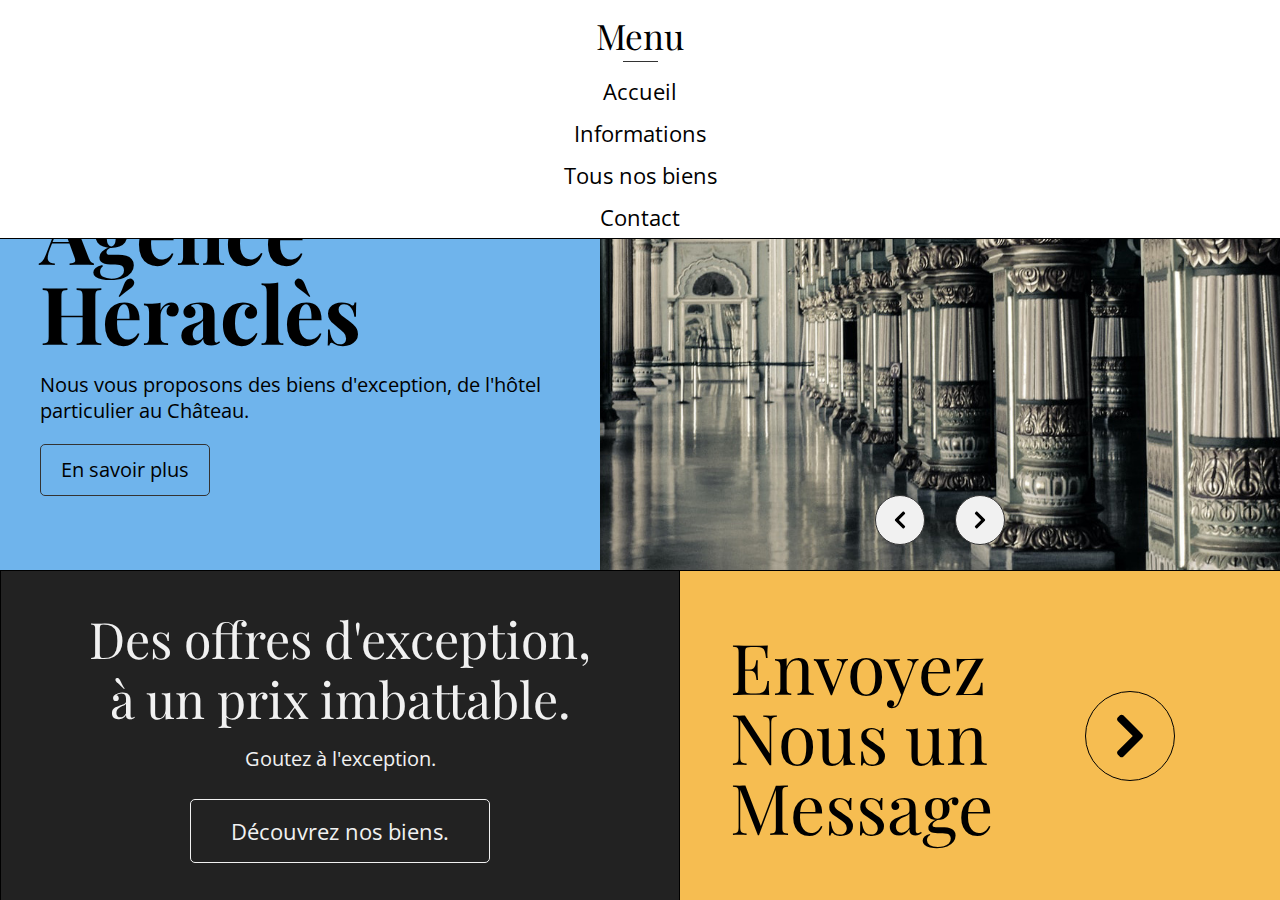
<file: index.html>
<!DOCTYPE html>
<html lang="fr">
    <head>
        <meta charset="UTF-8" />
        <meta name="viewport" content="width=device-width, initial-scale=1.0" />
        <link rel="stylesheet" href="styles/reset.css" />
        <link rel="stylesheet" href="styles/style.css" />
        <link rel="preconnect" href="https://fonts.gstatic.com" />
        <link rel="apple-touch-icon" sizes="120x120" href="favicon/apple-touch-icon.png" />
        <link rel="icon" type="image/png" sizes="32x32" href="favicon/favicon-32x32.png" />
        <link rel="icon" type="image/png" sizes="16x16" href="favicon/favicon-16x16.png" />
        <link rel="manifest" href="favicon/site.webmanifest" />
        <meta name="msapplication-TileColor" content="#da532c" />
        <meta name="theme-color" content="#ffffff" />
        <link href="https://fonts.googleapis.com/css2?family=Open+Sans&family=Playfair+Display&display=swap" rel="stylesheet" />
        <title>Agence Immo - CSS GRID -</title>
    </head>
    <body>
        <div class="grille-accueil">
            <div class="menu">
                <h2 class="titre-menu">Menu</h2>
                <ul class="liste-menu">
                    <li class="item-nav"><a href="/">Accueil</a></li>
                    <li class="item-nav">
                        <a href="informations.html">Informations</a>
                    </li>
                    <li class="item-nav">
                        <a href="portfolio.html">Tous nos biens</a>
                    </li>
                    <li class="item-nav">
                        <a href="contact.html">Contact</a>
                    </li>
                </ul>
            </div>

            <div class="presentation">
                <img src="ressources/logo-grec.svg" alt="Temple grec" />
                <h1>Agence Héraclès</h1>
                <p>Nous vous proposons des biens d'exception, de l'hôtel particulier au Château.</p>
                <a href="./informations.html">En savoir plus</a>
            </div>

            <div class="slider">
                <div class="container-slides">
                    <img src="ressources/img1Slide.jpg" class="active" />
                    <img src="ressources/img2Slide.jpg" />
                    <img src="ressources/img3Slide.jpg" />
                </div>
                <div class="container-btn">
                    <div class="btn-nav left">
                        <img src="ressources/chevron-gauche.svg" alt="chevron gauche" />
                    </div>
                    <div class="btn-nav right">
                        <img src="ressources/chevron-droit.svg" alt="chevron droite" />
                    </div>
                </div>
            </div>

            <div class="choix">
                <h2 class="titre-choix">Des offres d'exception,<br />à un prix imbattable.</h2>
                <p>Goutez à l'exception.</p>
                <a href="./portfolio.html" class="go-galerie">Découvrez nos biens.</a>
                <div class="cont-medias">
                    <div class="media">
                        <a href="#"><img src="ressources/instagram.svg" alt="instagram" /></a>
                    </div>
                    <div class="media">
                        <a href="#"><img src="ressources/twitter.svg" alt="twitter" /></a>
                    </div>
                    <div class="media">
                        <a href="#"><img src="ressources/facebook.svg" alt="facebook" /></a>
                    </div>
                </div>
            </div>

            <div class="contact">
                <h3>
                    Envoyez <br />
                    Nous un <br />
                    Message
                </h3>
                <a href="./contact.html" class="go-contact"> <img src="ressources/chevron-droit.svg" alt="chevron droit " /></a>
            </div>
        </div>
        <script src="script/app.js"></script>
    </body>
</html>
</file>
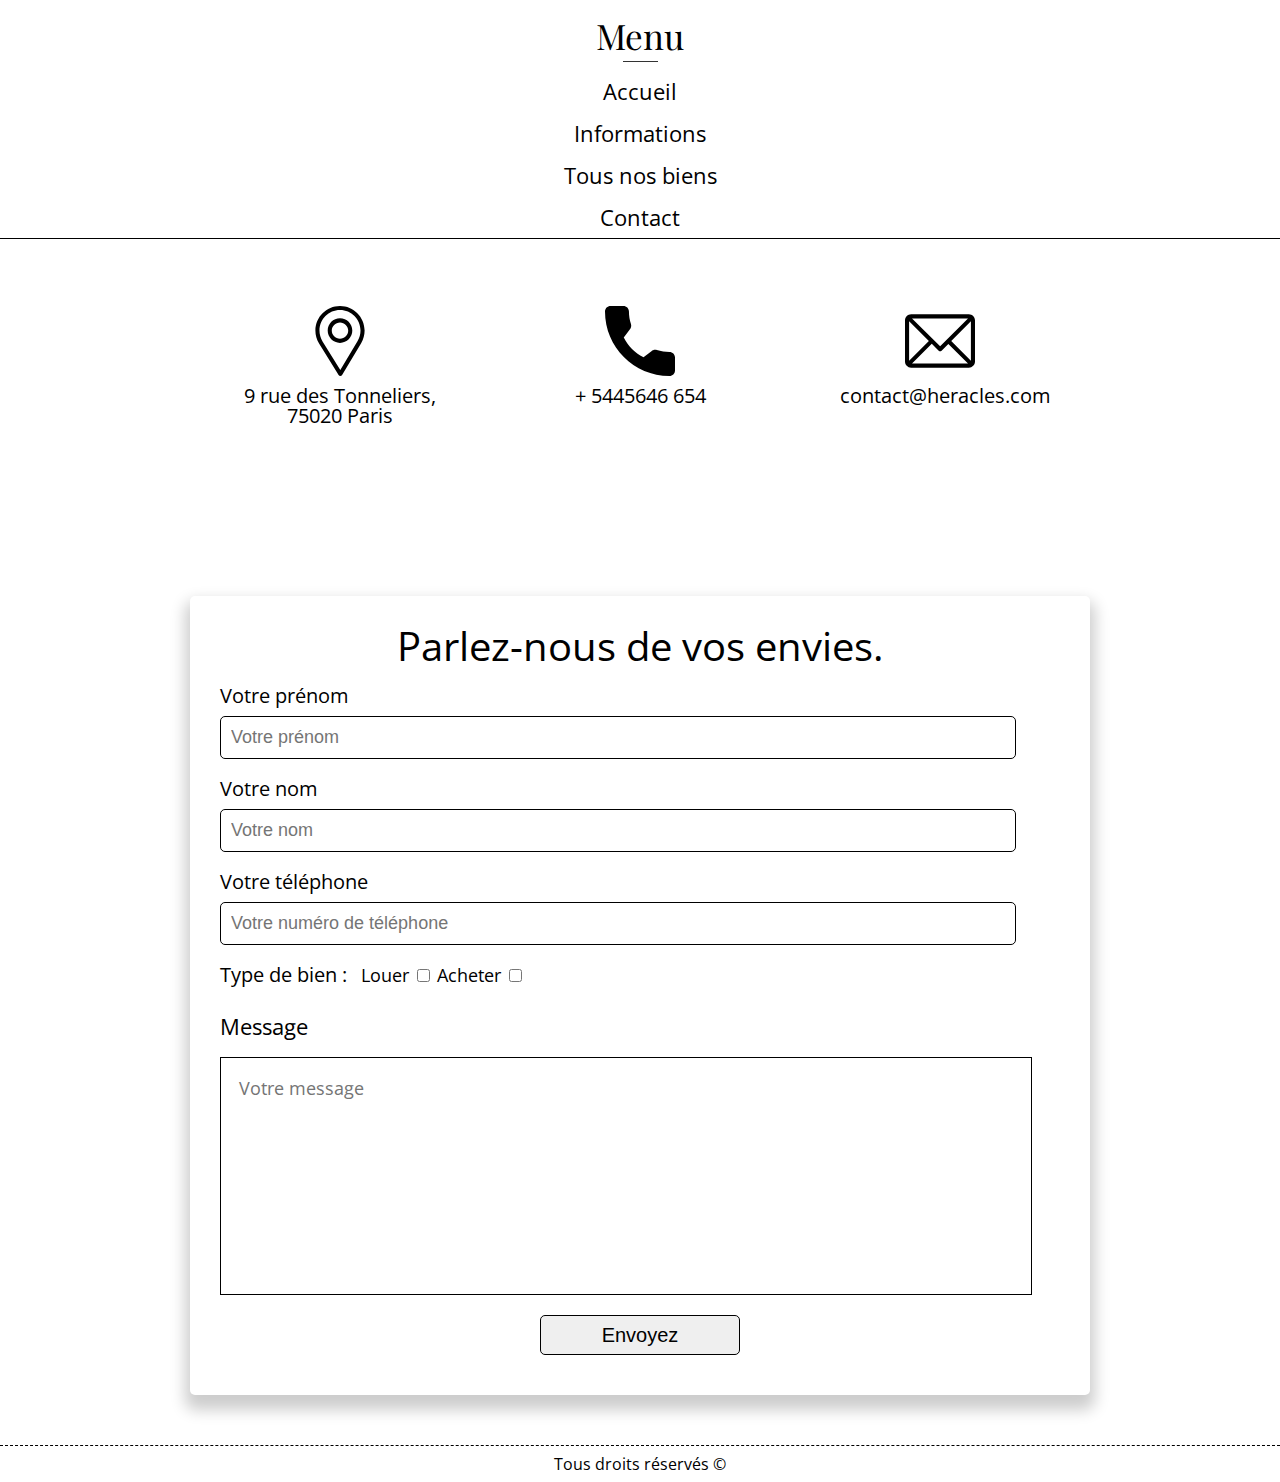
<file: contact.html>
<!DOCTYPE html>
<html lang="fr">
    <head>
        <meta charset="UTF-8" />
        <meta name="viewport" content="width=device-width, initial-scale=1.0" />
        <link rel="stylesheet" href="styles/reset.css" />
        <link rel="stylesheet" href="styles/style.css" />
        <link rel="stylesheet" href="styles/contact.css" />
        <link rel="pr45econnect" href="https://fonts.gstatic.com" />
        <link rel="apple-touch-icon" sizes="120x120" href="favicon/apple-touch-icon.png" />
        <link rel="icon" type="image/png" sizes="32x32" href="favicon/favicon-32x32.png" />
        <link rel="icon" type="image/png" sizes="16x16" href="favicon/favicon-16x16.png" />
        <link rel="manifest" href="favicon/site.webmanifest" />
        <meta name="msapplication-TileColor" content="#da532c" />
        <meta name="theme-color" content="#ffffff" />
        <link href="https://fonts.googleapis.com/css2?family=Open+Sans&family=Playfair+Display&display=swap" rel="stylesheet" />
        <title>Agence Immo - CSS GRID -</title>
    </head>
    <body>
        <div class="menu">
            <h2 class="titre-menu">Menu</h2>
            <ul class="liste-menu">
                <li class="item-nav"><a href="/">Accueil</a></li>
                <li class="item-nav">
                    <a href="informations.html">Informations</a>
                </li>
                <li class="item-nav">
                    <a href="portfolio.html">Tous nos biens</a>
                </li>
                <li class="item-nav">
                    <a href="contact.html">Contact</a>
                </li>
            </ul>
        </div>

        <h1 class="titre-contact">Entrons en contact !</h1>

        <p class="contact-sous-titre">Contactez-nous par mail, par téléphone ou par la poste</p>

        <div class="trois-contact">
            <div class="box">
                <img src="ressources/placeholder.svg" alt="localisation" />
                <span>9 rue des Tonneliers, 75020 Paris</span>
            </div>
            <div class="box">
                <img src="ressources/phone-call.svg" alt="notre numéro de téléphone" />
                <span>+ 5445646 654</span>
            </div>
            <div class="box">
                <img src="ressources/email.svg" alt="notre email" />
                <span>contact@heracles.com</span>
            </div>
        </div>
        <form>
            <h2>Parlez-nous de vos envies.</h2>

            <label for="prenom" class="label-input">Votre prénom</label>
            <input type="text" id="prenom" placeholder="Votre prénom" />

            <label for="nom" class="label-input">Votre nom</label>
            <input type="text" id="nom" placeholder="Votre nom" />

            <label for="telephone" class="label-input">Votre téléphone</label>
            <input type="number" id="telephone" placeholder="Votre numéro de téléphone" />

            <p class="titre-check">Type de bien :</p>
            <div class="groupe-check">
                <label for="louer" class="labels-check">Louer</label>
                <input type="checkbox" id="louer" name="louer" />
            </div>
            <div class="groupe-check">
                <label for="Acheter" class="labels-check">Acheter</label>
                <input type="checkbox" id="Acheter" name="Acheter" />
            </div>

            <label for="txt">Message</label>
            <textarea id="txt" placeholder="Votre message"></textarea>
            <button type="submit">Envoyez</button>
        </form>
        <footer>
            <p>Tous droits réservés ©</p>
        </footer>
    </body>
</html>
</file>
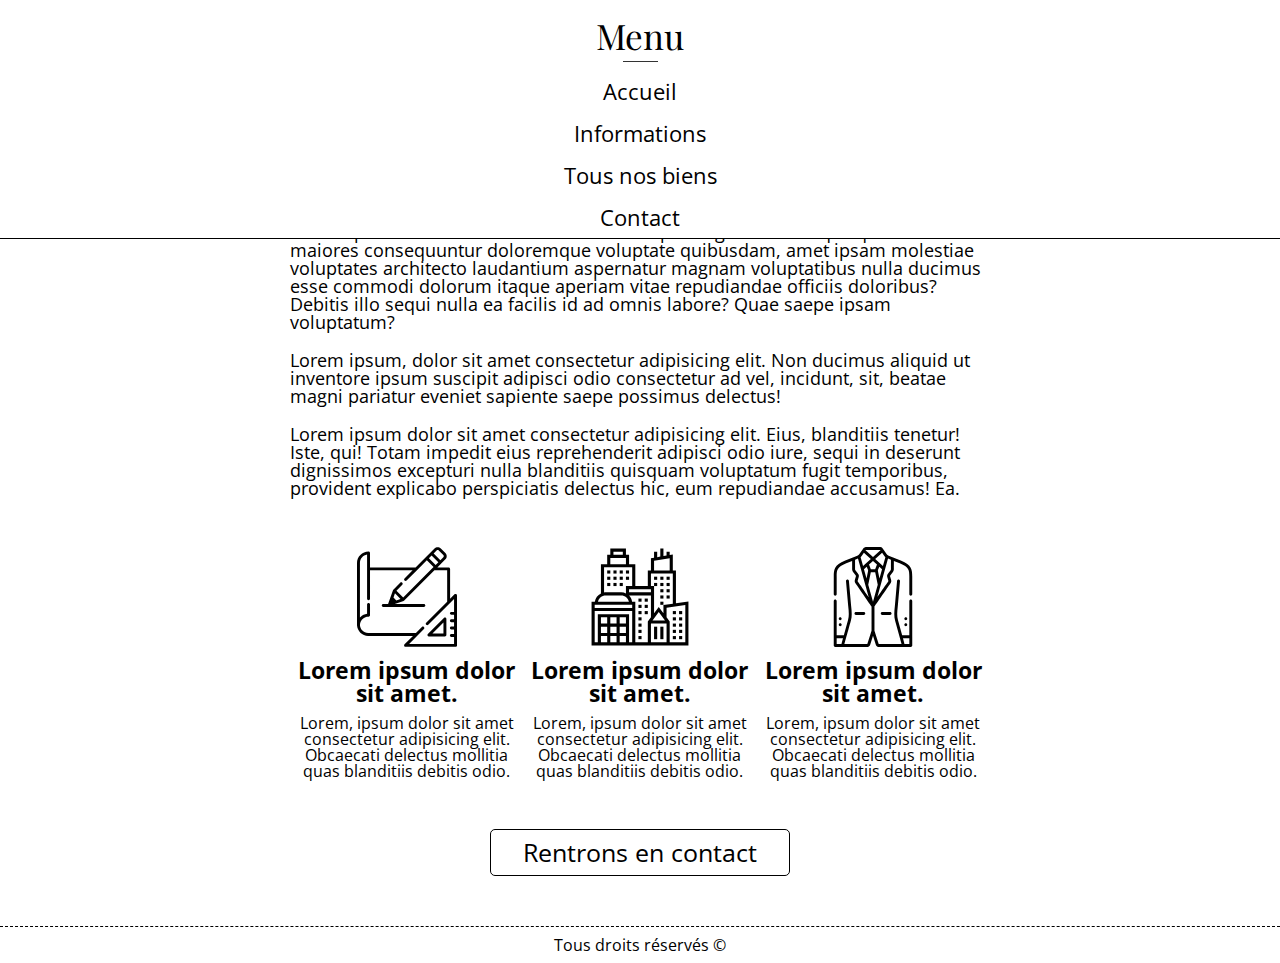
<file: informations.html>
<!DOCTYPE html>
<html lang="fr">
    <head>
        <meta charset="UTF-8" />
        <meta name="viewport" content="width=device-width, initial-scale=1.0" />
        <link rel="stylesheet" href="styles/reset.css" />
        <link rel="stylesheet" href="styles/style.css" />
        <link rel="stylesheet" href="styles/informations.css" />
        <link rel="preconnect" href="https://fonts.gstatic.com" />
        <link rel="apple-touch-icon" sizes="120x120" href="favicon/apple-touch-icon.png" />
        <link rel="icon" type="image/png" sizes="32x32" href="favicon/favicon-32x32.png" />
        <link rel="icon" type="image/png" sizes="16x16" href="favicon/favicon-16x16.png" />
        <link rel="manifest" href="favicon/site.webmanifest" />
        <meta name="msapplication-TileColor" content="#da532c" />
        <meta name="theme-color" content="#ffffff" />
        <link href="https://fonts.googleapis.com/css2?family=Open+Sans&family=Playfair+Display&display=swap" rel="stylesheet" />
        <title>Agence Immo - CSS GRID -</title>
    </head>
    <body>
        <div class="menu">
            <h2 class="titre-menu">Menu</h2>
            <ul class="liste-menu">
                <li class="item-nav"><a href="/">Accueil</a></li>
                <li class="item-nav">
                    <a href="informations.html">Informations</a>
                </li>
                <li class="item-nav">
                    <a href="portfolio.html">Tous nos biens</a>
                </li>
                <li class="item-nav">
                    <a href="contact.html">Contact</a>
                </li>
            </ul>
        </div>

        <div class="container">
            <h1>Voici ce que nous proposons</h1>
            <hr />
            <p class="txt-info">
                Lorem ipsum dolor sit amet consectetur adipisicing elit. Animi quisquam eum maiores consequuntur doloremque voluptate quibusdam, amet ipsam
                molestiae voluptates architecto laudantium aspernatur magnam voluptatibus nulla ducimus esse commodi dolorum itaque aperiam vitae repudiandae
                officiis doloribus? Debitis illo sequi nulla ea facilis id ad omnis labore? Quae saepe ipsam voluptatum?
            </p>
            <p class="txt-info">
                Lorem ipsum, dolor sit amet consectetur adipisicing elit. Non ducimus aliquid ut inventore ipsum suscipit adipisci odio consectetur ad vel,
                incidunt, sit, beatae magni pariatur eveniet sapiente saepe possimus delectus!
            </p>
            <p class="txt-info">
                Lorem ipsum dolor sit amet consectetur adipisicing elit. Eius, blanditiis tenetur! Iste, qui! Totam impedit eius reprehenderit adipisci odio
                iure, sequi in deserunt dignissimos excepturi nulla blanditiis quisquam voluptatum fugit temporibus, provident explicabo perspiciatis delectus
                hic, eum repudiandae accusamus! Ea.
            </p>

            <section class="trois-items">
                <div class="item item1">
                    <img src="ressources/sketch.svg" alt="plan d'architecture" />
                    <h3>Lorem ipsum dolor sit amet.</h3>
                    <p>Lorem, ipsum dolor sit amet consectetur adipisicing elit. Obcaecati delectus mollitia quas blanditiis debitis odio.</p>
                </div>
                <div class="item item2">
                    <img src="ressources/buildings.svg" alt="immeubles" />
                    <h3>Lorem ipsum dolor sit amet.</h3>
                    <p>Lorem, ipsum dolor sit amet consectetur adipisicing elit. Obcaecati delectus mollitia quas blanditiis debitis odio.</p>
                </div>
                <div class="item item3">
                    <img src="ressources/suit.svg" alt="veste de costume" />
                    <h3>Lorem ipsum dolor sit amet.</h3>
                    <p>Lorem, ipsum dolor sit amet consectetur adipisicing elit. Obcaecati delectus mollitia quas blanditiis debitis odio.</p>
                </div>
            </section>
            <a href="contact.html" class="btn-contact">Rentrons en contact</a>
        </div>
        <footer>
            <p>Tous droits réservés ©</p>
        </footer>
        <script src="script/app.js"></script>
    </body>
</html>
</file>
<file: styles/style.css>
body {
  font-family: "Open Sans", "Helvetica Neue", sans-serif;
  height: 100vh;
}
.grille-accueil {
  width: 100%;
  height: 100%;
  display: grid;
  grid-template: 70px 500px minmax(300px, 1fr) / 600px 1fr 600px;
}

/*---------------------------     MENU     -----------------------------------------*/

.menu {
  grid-area: 1 / 1 /2 /-1;
  width: 100%;
  height: 70px;
}
.menu:hover > .titre-menu {
  border-bottom: 0px solid #000;
}
.titre-menu {
  font-family: Playfair Display, sans-serif;
  background: #fff;
  display: flex;
  justify-content: center;
  align-items: center;
  font-size: 35px;
  height: 70px;
  position: relative;
  z-index: 200;
  border-bottom: 1px solid #000;
}
.titre-menu::after {
  display: block;
  position: absolute;
  content: "";
  background-color: #333;
  height: 1px;
  width: 35px;
  bottom: 8px;
}
.liste-menu {
  background-color: #fff;
  position: relative;
  top: -200px;
  z-index: 100;
  display: flex;
  justify-content: center;
  align-items: center;
  flex-direction: column;
  list-style-type: none;
  border-bottom: 1px solid #000;
}
.titre-menu:hover + .liste-menu {
  transition: top 0.2s ease-in-out;
  top: 0;
}
.liste-menu:hover {
  top: 0;
}
.liste-menu li {
  margin: 10px 0;
}
.liste-menu a {
  text-decoration: none;
  color: #000;
  font-size: 22px;
  position: relative;
}
.liste-menu a::after {
  content: "";
  display: block;
  height: 1px;
  background: #000;
  width: 100%;
  position: absolute;
  bottom: -2px;
  transform: scale(0);
  transition: all 0.2s ease-in-out;
}
.liste-menu a:hover::after {
  transform: scale(1);
}

/*---------------------------     PRESENTATION    -----------------------------------------*/
.presentation {
  grid-area: 2/1/3/2;
  background-color: #6fb4ec;
  padding: 40px;
}
.presentation img {
  width: 80px;
}
.presentation h1 {
  font-size: 80px;
  font-family: Playfair Display, "Times New Roman", Times, serif;
  font-weight: 700;
}

.presentation p {
  font-size: 20px;
  margin-top: 20px;
  line-height: 1.3;
}
.presentation a {
  padding: 15px;
  color: #000;
  border: 1px solid #333;
  border-radius: 5px;
  text-decoration: none;
  font-size: 20px;
  margin-top: 20px;
  cursor: pointer;
  display: block;
  width: 170px;
  text-align: center;
}
/*---------------------------    SLIDER   -----------------------------------------*/

.slider {
  grid-area: 2/2/3/-1;
  position: relative;
}
.container-slides {
  width: 100%;
  height: 100%;
  margin: 0 auto;
  position: relative;
}
.container-slides img {
  position: absolute;
  top: 0;
  opacity: 0;
  width: 100%;
  height: 500px;
  object-fit: cover;
  display: block;
  transition: opacity 0.6s ease-in-out;
}
img.active {
  opacity: 1;
}
.container-btn {
  position: absolute;
  top: 85%;
  width: 100%;
  height: auto;
  display: flex;
  justify-content: center;
}
.btn-nav {
  display: flex;
  justify-content: center;
  align-items: center;
  font-size: 50px;
  margin: 0 15px;
  cursor: pointer;
  border-radius: 50%;
  width: 50px;
  height: 50px;
  color: #333;
  background: #f1f1f1;
  border: 1px solid #333333;
  cursor: pointer;
}
.btn-nav img {
  width: 20px;
  height: 20px;
}
/*---------------------------    CHOIX     -----------------------------------------*/
.choix {
  grid-area: 3/1/4/3;
  background-color: #222;
  color: #f1f1f1;
  padding: 15px;
  border: 1px solid #000;
  border-bottom: none;
  display: flex;
  justify-content: center;
  align-items: center;
  flex-direction: column;
  position: relative;
}
.titre-choix {
  font-size: 50px;
  font-family: Playfair Display, serif;
  margin-bottom: 20px;
  text-align: center;
  line-height: 1.2;
}
.choix p {
  font-size: 20px;
  margin-bottom: 10px;
}
.go-galerie {
  border: 1px solid #f1f1f1;
  border-radius: 5px;
  display: block;
  margin: 20px auto 0;
  width: 300px;
  font-size: 22px;
  padding: 20px;
  text-align: center;
  text-decoration: none;
  color: #f1f1f1;
}
.go-galerie:hover {
  transition: all 0.3s ease-in-out;
  background: #f1f1f1;
  color: #222;
}
.cont-medias {
  position: absolute;
  left: 3%;
  top: 50%;
  transform: translateY(-50%);
}
.media {
  margin: 15px 0;
  width: 50px;
  height: 50px;
  border: 1px solid #f1f1f1;
  border-radius: 50%;
  display: flex;
  align-items: center;
  justify-content: center;
}
.media img {
  width: 25px;
  height: 25px;
}
/*---------------------------    CONTACT     -----------------------------------------*/
.contact {
  grid-area: 3/3/4/-1;
  background-color: #f6bd51;
  position: relative;
  color: #000;
  display: flex;
  justify-content: space-between;
  align-items: center;
  border-top: 1px solid #000;
}
.contact h3 {
  font-size: 70px;
  padding-left: 50px;
  font-family: Playfair Display, serif;
}
.go-contact {
  flex-shrink: 0;
  margin-right: 105px;
  width: 90px;
  height: 90px;
  border-radius: 50%;
  border: 1px solid #000;
  display: flex;
  justify-content: center;
  align-items: center;
  transition: transform 0.2s ease-in-out;
}
.go-contact:hover {
  transform: scale(1.2);
}
.go-contact img {
  height: 50px;
  width: 50px;
}
/*---------------------------    FOOTER    -----------------------------------------*/
footer {
  border-top: 1px dashed #000;
  text-align: center;
  padding: 10px;
  margin-top: auto;
}

/*---------------------------    RESPONSIVE    -----------------------------------------*/

@media screen and (max-width: 1400px) {
  .cont-medias {
    display: none;
  }
}
@media screen and (max-width: 1200px) {
  .grille-accueil {
    grid-template: 70px 500px minmax(300px, 1fr) / 400px 1fr 400px;
  }
  .contact h3 {
    font-size: 50px;
    padding-left: 50px;
  }
  .go-contact {
    width: 70px;
    height: 70px;
    margin-right: 55px;
  }
  .go-contact img {
    width: 35px;
    height: 35px;
  }
}
@media screen and (max-width: 950px) {
  .titre-choix {
    font-size: 35px;
  }
  .go-galerie {
    font-size: 18px;
    width: 250px;
    padding: 18px;
  }
}
@media screen and (max-width: 800px) {
  .grille-accueil {
    display: flex;
    flex-direction: column;
  }
  .presentation {
    padding: 30px;
    border-bottom: 1px solid #000;
  }
  .presentation h1 {
    font-size: 60px;
    margin-top: 5px;
  }
  .slider {
    height: 500px;
  }
  .titre-choix {
    font-size: 28px;
    margin: 30px 10px 20px;
  }
  .go-galerie {
    font-size: 18px;
    width: 230px;
    padding: 15px;
    margin: 20px auto 30px;
  }
  .contact {
    display: block;
  }
  .contact h3 {
    padding-left: 30px;
    margin-top: 10px;
    text-align: center;
  }
  .go-contact {
    width: 70px;
    height: 70px;
    margin: 30px auto;
  }
  .go-contact img {
    width: 35px;
    height: 35px;
  }
}
</file>
<file: styles/contact.css>
body {
  display: flex;
  flex-direction: column;
  background: #fff;
}
.titre-contact {
  margin: 50px auto 20px;
  font-size: 60px;
}
.contact-sous-titre {
  text-align: center;
  font-weight: lighter;
  margin: 10px 0 70px;
}
.trois-contact {
  display: flex;
  justify-content: space-between;
  align-items: center;
  width: 800px;
  margin: 0 auto;
}
.box {
  width: 200px;
  height: 200px;
  text-align: center;
}
.box span {
  font-size: 20px;
}
.box img {
  display: block;
  margin: 10px auto;
  width: 70px;
}
/* ---------------FORMULAIRE----------------------- */
form {
  width: 900px;
  margin: 100px auto 50px;
  box-shadow: 0 10px 15px 5px rgba(0, 0, 0, 0.2);
  padding: 20px;
  border-radius: 5px;
}
form h2 {
  text-align: center;
  font-size: 40px;
  margin: 10px 0 20px;
}
.label-input {
  display: block;
  font-size: 20px;
  margin: 10px 0 10px 10px;
}
.label-input:nth-child(1) {
  margin-top: 20px;
}
input[type="text"],
input[type="number"] {
  display: block;
  width: 90%;
  padding: 10px;
  margin: 10px 10px 20px;
  border-radius: 5px;
  border: 1px solid #000;
  font-size: 18px;
}
.titre-check {
  display: inline;
  font-size: 20px;
  padding: 0 10px;
}
.groupe-check {
  display: inline;
}
.labels-check {
  font-size: 18px;
}
input [type="checkbox"] {
  display: inline;
  border: none;
  margin: 0 20px 0 5px;
  border-radius: 5px;
}
label[for="txt"] {
  display: block;
  text-align: left;
  font-size: 22px;
  margin: 30px 10px 20px;
}
textarea {
  font-family: Open sans, Arial, Helvetica, sans-serif;
  display: block;
  width: 90%;
  height: 200px;
  margin: 10px 10px 20px;
  resize: none;
  font-size: 18px;
  padding: 18px;
  border: 1px solid #000;
}
form button {
  display: block;
  margin: 10px auto 20px;
  width: 200px;
  height: 40px;
  font-size: 20px;
  border: 1px solid #000;
  border-radius: 5px;
}
/* -------------------------MEDIA QUERIES------------------------------------- */

@media screen and (max-width: 900px) {
  .titre-contact {
    font-size: 40px;
    margin: 30px 0 20px;
    text-align: center;
  }
  .contact-sous-titre {
    font-size: 16px;
    margin: 0 20px 20px;
  }
  .trois-contact {
    flex-direction: column;
    width: 90%;
    align-items: center;
    justify-content: space-between;
  }
  .box {
    margin: 20px 0;
    height: 100px;
  }
  .box img {
    width: 50px;
  }
  form {
    width: 90%;
    margin: 80px auto 50px;
  }
  form h2 {
    font-size: 30px;
  }
  .groupe-check {
    display: block;
    margin: 10px 0 10px 10px;
    font-size: 20px;
  }
  textarea {
    width: 80%;
  }
  input[type="text"],
  input[type="number"] {
    width: 80%;
  }
}
</file>
<file: styles/informations.css>
body {
  display: flex;
  flex-direction: column;
}

.container {
  width: 700px;
  margin: 0 auto;
}
h1 {
  font-family: "Playfair Display", serif;
  font-size: 50px;
  margin: 50px 0 30px;
}
hr {
  width: 30%;
  margin: 15px 0;
  height: 3px;
  border: none;
  background: #000;
}
.txt-info {
  margin: 20px 0;
  font-size: 18px;
}
.trois-items {
  margin: 50px 0;
  display: flex;
  justify-content: center;
  align-items: center;
}
.trois-items img {
  width: 100px;
  height: 100px;
}
.item {
  margin: 0 auto;
  text-align: center;
}
.item h3 {
  font-size: 23px;
  font-weight: bold;
  margin: 10px 0;
}
.btn-contact {
  display: block;
  margin: 10px auto 50px;
  color: #000;
  text-decoration: none;
  border: 1px solid #000;
  border-radius: 5px;
  width: 300px;
  padding: 10px;
  text-align: center;
  font-size: 25px;
  cursor: pointer;
}

/* -------------------------RESPONSIVE------------------------------ */
@media screen and (max-width: 700px) {
  h1 {
    margin: 30px 0 30px;
    font-size: 40px;
  }

  .container {
    width: 100%;
    padding: 0 20px;
  }
  .trois-items {
    margin: 30px 0;
    flex-direction: column;
  }
  .item {
    margin: 25px;
  }
  .btn-contact {
    font-size: 22px;
    width: 200px;
    padding: 5px;
    margin: 20px auto -50px;
  }
}
</file>
